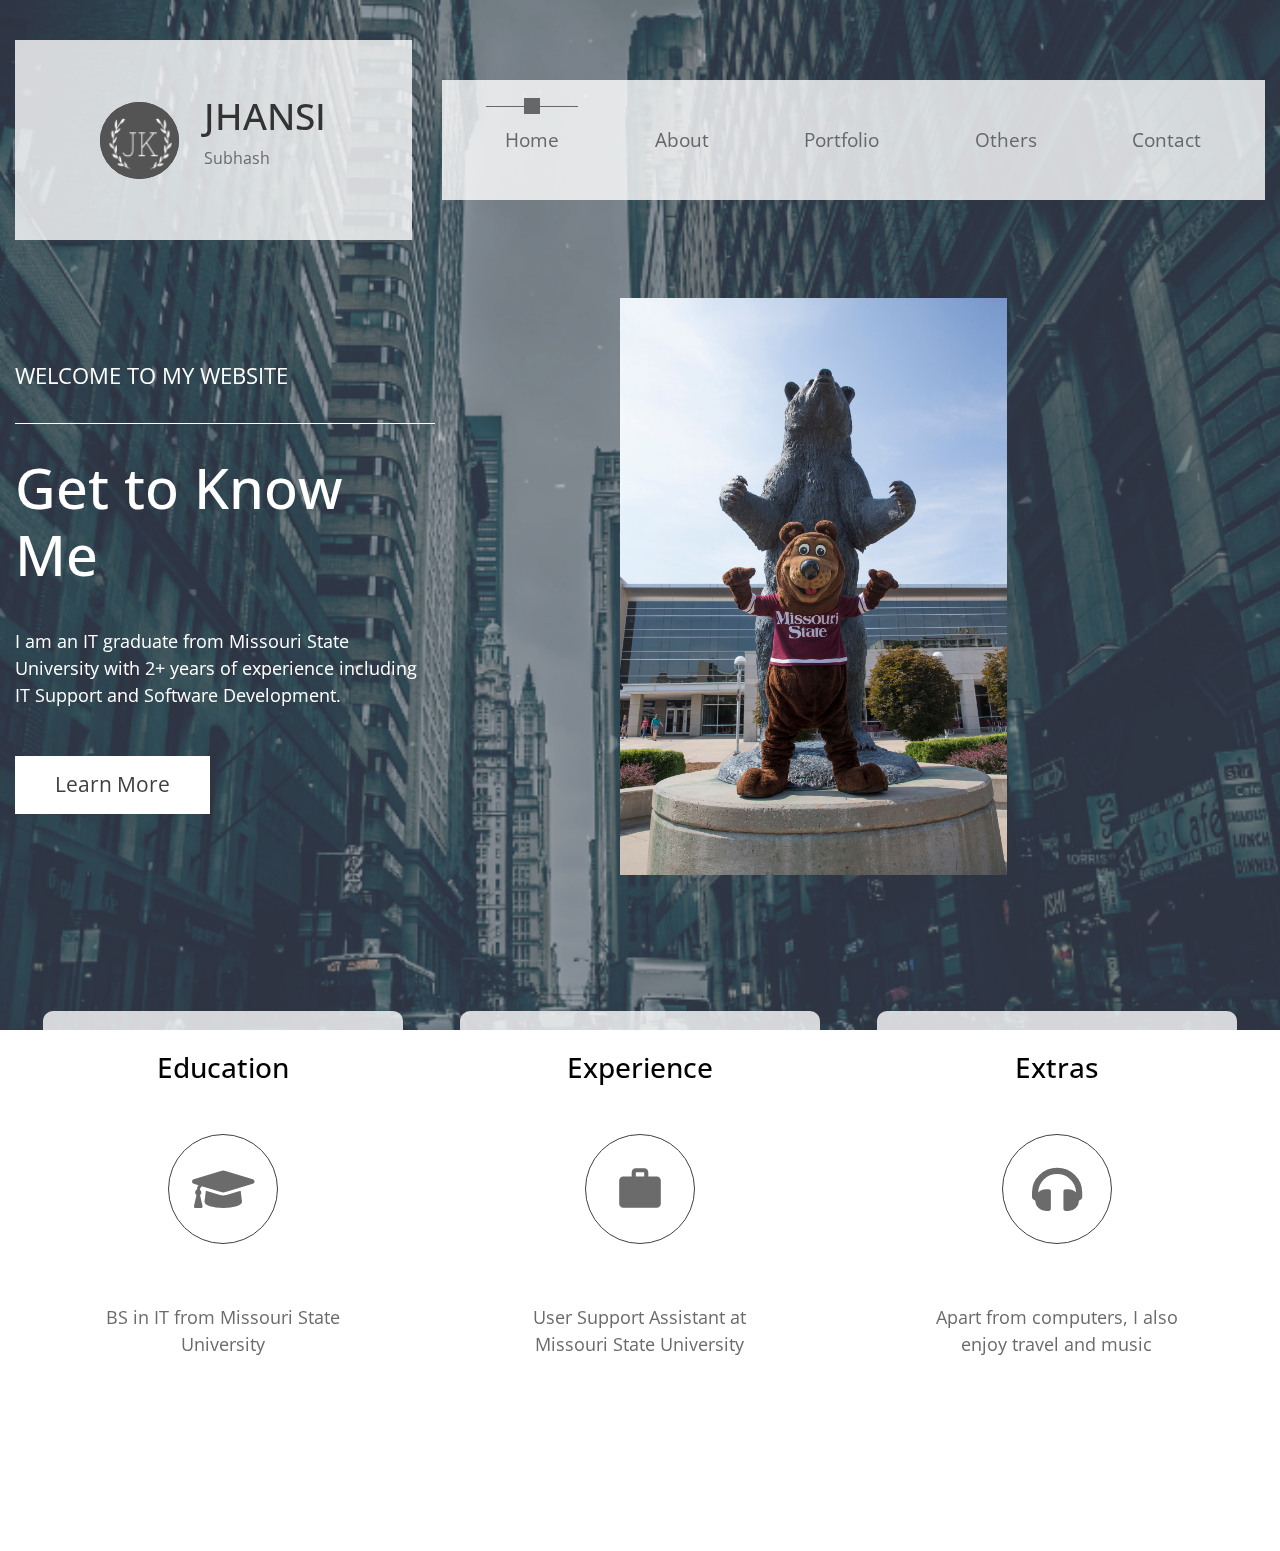
<file: index.html>
<!DOCTYPE html>
<html lang="en">
  <head>
    <meta charset="UTF-8" />
    <meta name="viewport" content="width=device-width, initial-scale=1.0" />
    <meta http-equiv="X-UA-Compatible" content="ie=edge" />
    <title>Jhansi - Home</title>

    <link rel="stylesheet" href="https://fonts.googleapis.com/css?family=Open+Sans:400,600" />
    <link rel="stylesheet" href="https://fonts.googleapis.com/icon?family=Material+Icons" />
    <link rel="stylesheet" href="css/all.min.css" />
    <link rel="stylesheet" href="css/bootstrap.min.css" />
    <link rel="stylesheet" href="css/index.css" />
    <link rel="stylesheet" href="css/home.css" />
  </head>
  <body>
    <div class="parallax-window" data-parallax="scroll" data-image-src="img/bg.png">
      <div class="container-fluid">
        <div class="row tm-brand-row">
          <div class="col-lg-4 col-11">
            <div class="tm-brand-container tm-bg-white-transparent">
              <img src="img/logo.png" style="border-radius:50%">
              <div class="tm-brand-texts">
                <h1 class="text-uppercase tm-brand-name">Jhansi</h1>
                <p class="small">Subhash</p>
              </div>
            </div>
          </div>
          <div class="col-lg-8 col-1">
            <div class="tm-nav">
              <nav class="navbar navbar-expand-lg navbar-light tm-bg-white-transparent tm-navbar">
                <button class="navbar-toggler" type="button"
                  data-toggle="collapse" data-target="#navbarNav"
                  aria-controls="navbarNav" aria-expanded="false" aria-label="Toggle navigation">
                  <span class="navbar-toggler-icon"></span>
                </button>
                <div class="collapse navbar-collapse" id="navbarNav">
                  <ul class="navbar-nav">
                    <li class="nav-item active">
                      <div class="tm-nav-link-highlight"></div>
                      <a class="nav-link" href="#">Home <span class="sr-only">(current)</span></a>
                    </li>
                    <li class="nav-item">
                      <div class="tm-nav-link-highlight"></div>
                      <a class="nav-link" href="about.html">About</a>
                    </li>
                    <li class="nav-item">
                      <div class="tm-nav-link-highlight"></div>
                      <a class="nav-link" href="portfolio.html">Portfolio</a>
                    </li>
                    <li class="nav-item">
                      <div class="tm-nav-link-highlight"></div>
                      <a class="nav-link" href="others.html">Others</a>
                    </li>
                    <li class="nav-item">
                      <div class="tm-nav-link-highlight"></div>
                      <a class="nav-link" href="contact.html">Contact</a>
                    </li>
                  </ul>
                </div>
              </nav>
            </div>
          </div>
        </div>

        <section class="row" id="tmHome">
          <div class="col-12 tm-home-container">
            <div class="text-white tm-home-left">
              <p class="text-uppercase tm-slogan">Welcome to my Website</p>
              <hr class="tm-home-hr" />
              <h2 class="tm-home-title">Get to Know Me</h2>
              <p class="tm-home-text">
                I am an IT graduate from Missouri State University with 2+ years of experience including IT Support and Software Development.  
              </p>
              <a href="#tmFeatures" class="btn btn-primary">Learn More</a>
            </div>
            <div class="tm-home-right">
              <img src="img/bear.jpg" alt="Missouri State Bear" width="60%" />
            </div>
          </div>
        </section>

        <div class="row" id="tmFeatures">
          <div class="col-lg-4">
            <div class="tm-bg-white-transparent tm-feature-box">
            <h3 class="tm-feature-name">Education</h3>
            
            <div class="tm-feature-icon-container">
                <i class='fas fa-graduation-cap' style='font-size:50px'></i>
            </div>

            <p class="text-center">BS in IT from Missouri State University</p>
            </div>
          </div>

          <div class="col-lg-4">
            <div class="tm-bg-white-transparent tm-feature-box">
                <h3 class="tm-feature-name">Experience</h3>

                <div class="tm-feature-icon-container">
                    
                    <i class="material-icons" style="font-size:50px">work</i>

                </div>
                <p class="text-center">User Support Assistant at Missouri State University</p>
            </div>
          </div>

          <div class="col-lg-4">
            <div class="tm-bg-white-transparent tm-feature-box">
                <h3 class="tm-feature-name">Extras</h3>

                <div class="tm-feature-icon-container">
                    <i class="fas fa-3x fa-headphones" style="font-size:50px"></i>
                </div>
                <p class="text-center">Apart from computers, I also enjoy travel and music</p>
            </div>
          </div>
        </div>
      </div>
    </div>

    <script src="js/jquery.min.js"></script>
    <script src="js/parallax.min.js"></script>
    <script src="js/bootstrap.min.js"></script>
  </body>
</html>
</file>
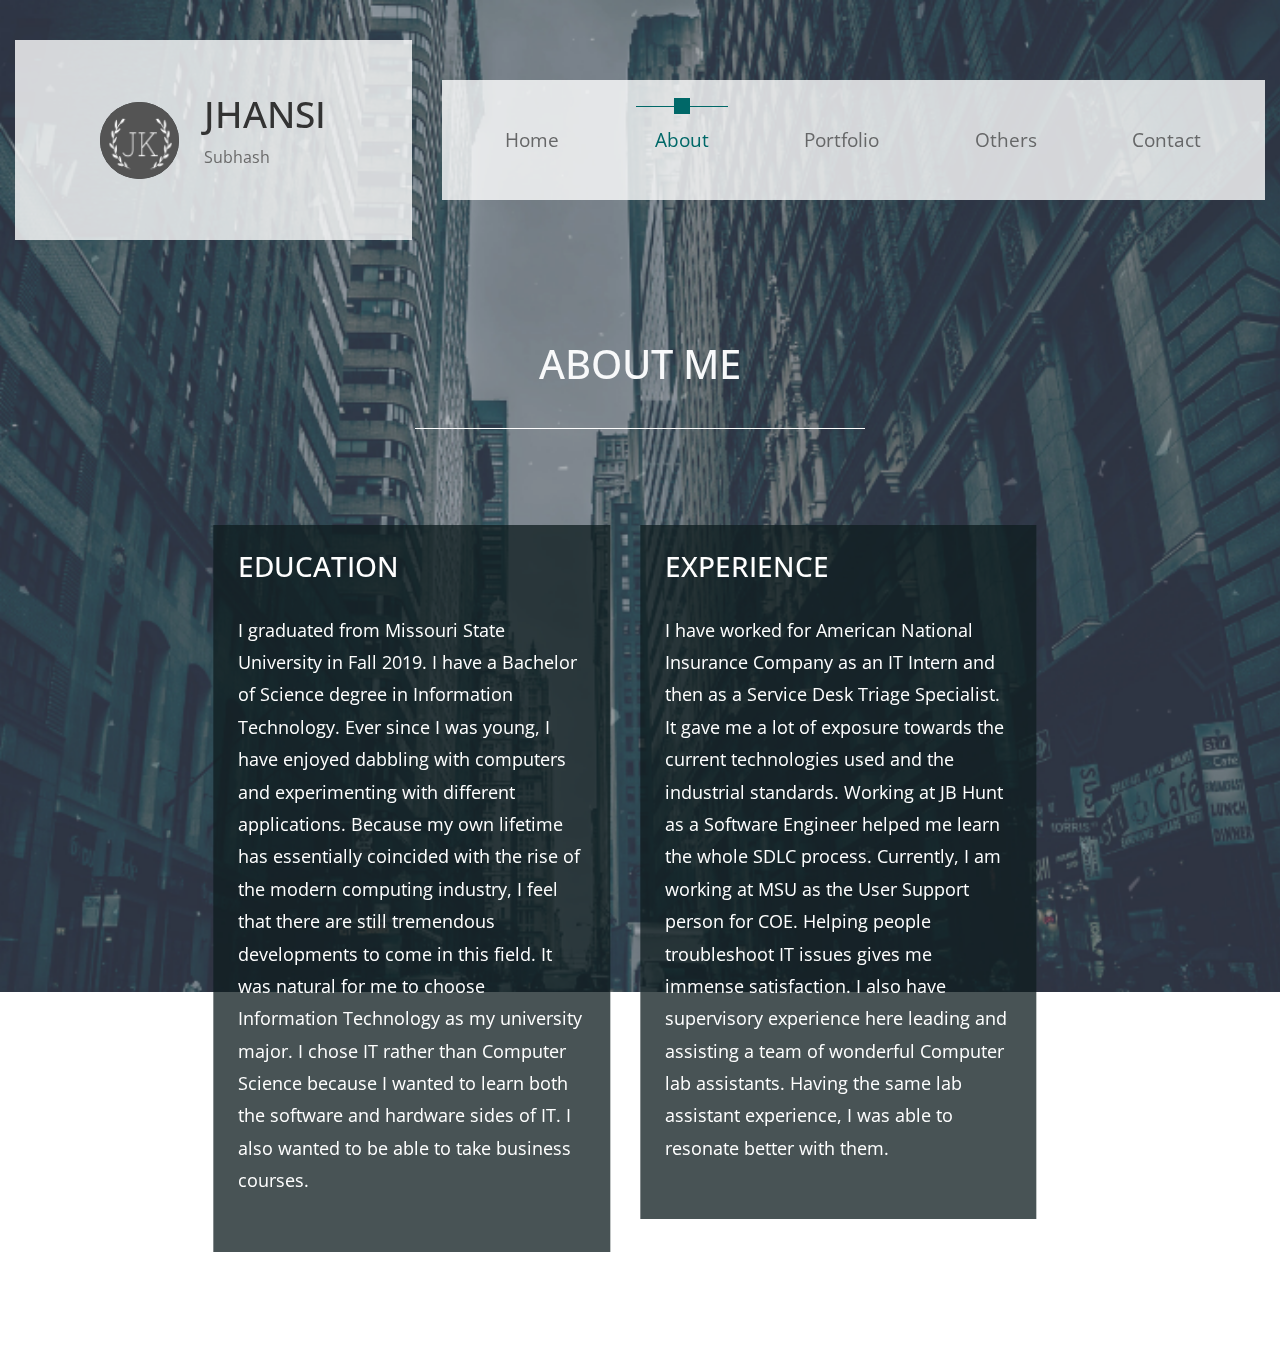
<file: about.html>
<!DOCTYPE html>
<html lang="en">
  <head>
    <meta charset="UTF-8" />
    <meta name="viewport" content="width=device-width, initial-scale=1.0" />
    <meta http-equiv="X-UA-Compatible" content="ie=edge" />
    <title>Jhansi - About</title>

    <link rel="stylesheet" href="https://fonts.googleapis.com/css?family=Open+Sans:400,600" />
    <link rel="stylesheet" href="css/all.min.css" />
    <link rel="stylesheet" href="css/bootstrap.min.css" />
    <link rel="stylesheet" href="css/index.css" />
    <link rel="stylesheet" href="css/about.css" />  
    <link rel="stylesheet" href="css/extras.css" />
</head>
  <body id="aboutPage">
    <div class="parallax-window" data-parallax="scroll" data-image-src="img/bg.png">
      <div class="container-fluid">
        <div class="row tm-brand-row">
          <div class="col-lg-4 col-11">
            <div class="tm-brand-container tm-bg-white-transparent">
              <img src="img/logo.png" style="border-radius:50%">
              <div class="tm-brand-texts">
                <h1 class="text-uppercase tm-brand-name">Jhansi</h1>
                <p class="small">Subhash</p>
              </div>
            </div>
          </div>
          <div class="col-lg-8 col-1">
            <div class="tm-nav">
              <nav class="navbar navbar-expand-lg navbar-light tm-bg-white-transparent tm-navbar">
                <button
                  class="navbar-toggler"
                  type="button"
                  data-toggle="collapse"
                  data-target="#navbarNav"
                  aria-controls="navbarNav"
                  aria-expanded="false"
                  aria-label="Toggle navigation">
                  <span class="navbar-toggler-icon"></span>
                </button>
                <div class="collapse navbar-collapse" id="navbarNav">
                  <ul class="navbar-nav">
                    <li class="nav-item">
                      <div class="tm-nav-link-highlight"></div>
                      <a class="nav-link" href="index.html"
                        >Home</a
                      >
                    </li>
                    <li class="nav-item green-highlight active">
                      <div class="tm-nav-link-highlight"></div>
                      <a class="nav-link" href="#">About <span class="sr-only">(current)</span></a>
                    </li>
                    <li class="nav-item">
                      <div class="tm-nav-link-highlight"></div>
                      <a class="nav-link" href="portfolio.html">Portfolio</a>
                    </li>
                    <li class="nav-item">
                      <div class="tm-nav-link-highlight"></div>
                      <a class="nav-link" href="others.html">Others</a>
                    </li>
                    <li class="nav-item">
                      <div class="tm-nav-link-highlight"></div>
                      <a class="nav-link" href="contact.html">Contact</a>
                    </li>
                  </ul>
                </div>
              </nav>
            </div>
          </div>
        </div>

        <section class="row" id="tmAbout">
          <header class="col-12 tm-about-header">
            <h2 class="text-uppercase text-center text-light tm-about-page-title">About Me</h2>
            <hr class="tm-about-title-hr">
          </header>
          <div class="col-lg-4">
            <div class="tm-bg-black-transparent tm-about-box">          
              <h3 class="tm-about-name">Education</h3>
              <p class="tm-about-description">
                I graduated from Missouri State University in Fall 2019. I have a Bachelor of Science degree in Information Technology. Ever since I was young, I have enjoyed dabbling with computers and experimenting with different applications. Because my own lifetime has essentially coincided with the rise of the modern computing industry, I feel that there are still tremendous developments to come in this field. It was natural for me to choose Information Technology as my university major. I chose IT rather than Computer Science because I wanted to learn both the software and hardware sides of IT. I also wanted to be able to take business courses.
              </p>
            </div>
          </div>

          <div class="col-lg-4">
            <div class="tm-bg-black-transparent tm-about-box">
              <h3 class="tm-about-name">Experience</h3>
              <p class="tm-about-description">
                I have worked for American National Insurance Company as an IT Intern and then as a Service Desk Triage Specialist. It gave me a lot of exposure towards the current technologies used and the industrial standards. Working at JB Hunt as a Software Engineer helped me learn the whole SDLC process. Currently, I am working at MSU as the User Support person for COE. Helping people troubleshoot IT issues gives me immense satisfaction. I also have supervisory experience here leading and assisting a team of wonderful Computer lab assistants. Having the same lab assistant experience, I was able to resonate better with them.
              </p>
            </div>
          </div>
        </section>
        
      </div>
    </div>

    <script src="js/jquery.min.js"></script>
    <script src="js/parallax.min.js"></script>
    <script src="js/bootstrap.min.js"></script>
  </body>
</html>
</file>
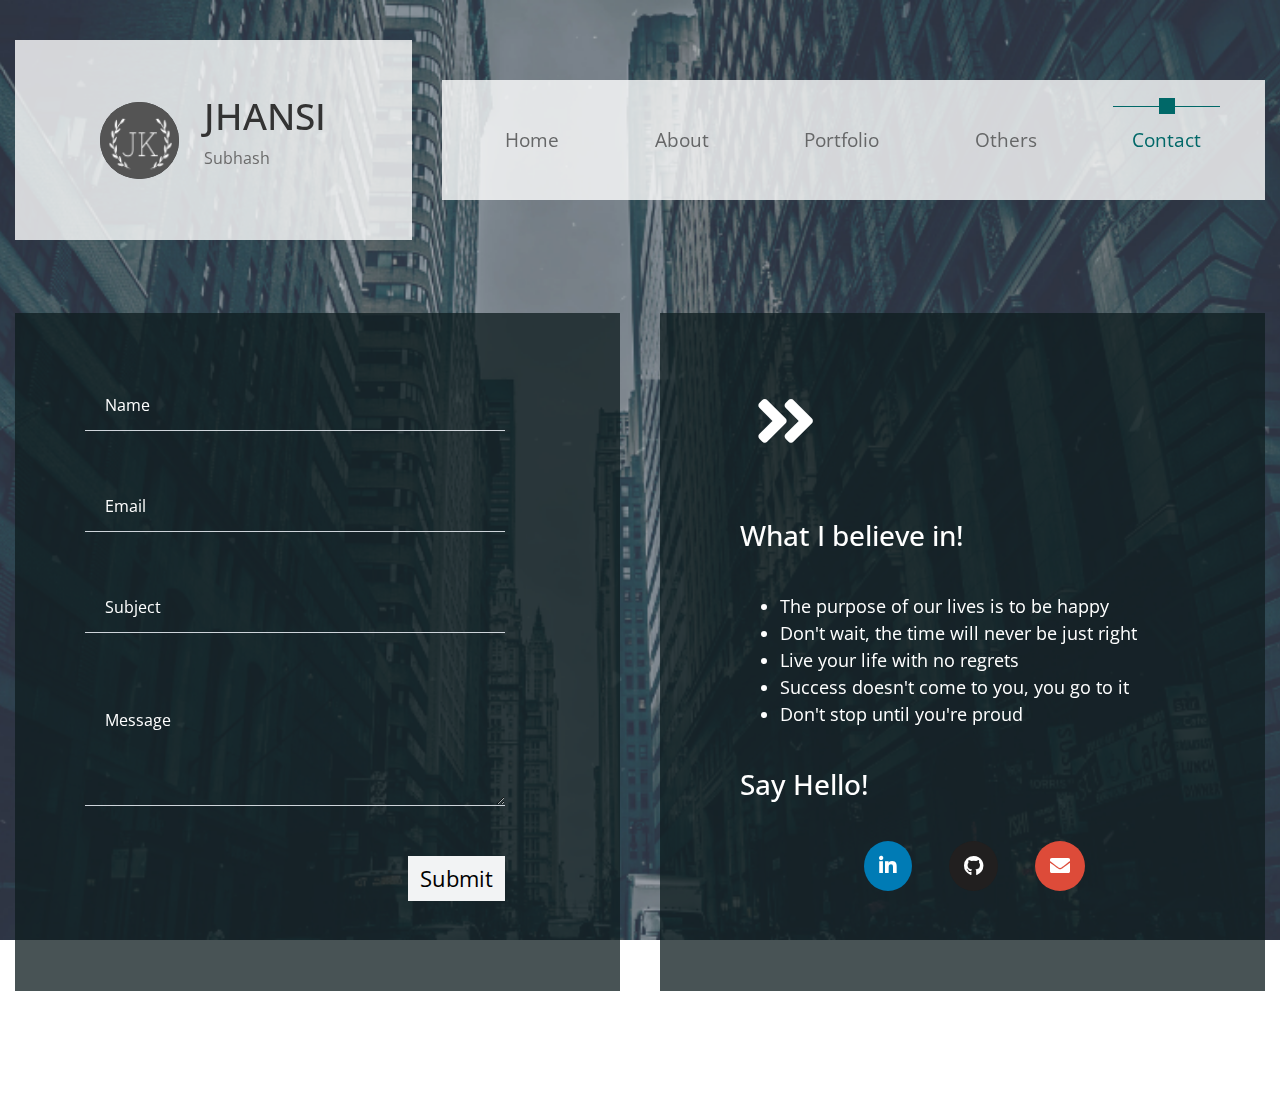
<file: contact.html>
<!DOCTYPE html>
<html lang="en">
  <head>
    <meta charset="UTF-8" />
    <meta name="viewport" content="width=device-width, initial-scale=1.0" />
    <meta http-equiv="X-UA-Compatible" content="ie=edge" />
    <title>Jhansi - Contact</title>

    <link rel="stylesheet" href="https://fonts.googleapis.com/css?family=Open+Sans:400,600" />
    <link rel="stylesheet" href="https://fonts.googleapis.com/icon?family=Material+Icons">
    <link rel="stylesheet" href="css/all.min.css" />
    <link rel="stylesheet" href="css/bootstrap.min.css" />
    <link rel="stylesheet" type="text/css" href="slick/slick.css"/>    
    <link rel="stylesheet" type="text/css" href="slick/slick-theme.css"/>
    <link rel="stylesheet" href="css/index.css" />
    <link rel="stylesheet" href="css/contact.css" />
    <script src="js/contactform.js">function submitToAPI(e){
      e.preventDefault();
      var URL = "https://p2q1aaecrl.execute-api.us-west-2.amazonaws.com/prod/email";
    }
    </script>
  </head>

  <body id="servicesPage">
    <div class="parallax-window" data-parallax="scroll" data-image-src="img/bg.png">
      <div class="container-fluid">
        <div class="row tm-brand-row">
          <div class="col-lg-4 col-11">
            <div class="tm-brand-container tm-bg-white-transparent">
              <img src="img/logo.png" style="border-radius:50%">
              <div class="tm-brand-texts">
                <h1 class="text-uppercase tm-brand-name">Jhansi</h1>
                <p class="small">Subhash</p>
              </div>
            </div>
          </div>
          <div class="col-lg-8 col-1">
            <div class="tm-nav">
              <nav class="navbar navbar-expand-lg navbar-light tm-bg-white-transparent tm-navbar">
                <button
                  class="navbar-toggler"
                  type="button"
                  data-toggle="collapse"
                  data-target="#navbarNav"
                  aria-controls="navbarNav"
                  aria-expanded="false"
                  aria-label="Toggle navigation">
                  <span class="navbar-toggler-icon"></span>
                </button>
                <div class="collapse navbar-collapse" id="navbarNav">
                  <ul class="navbar-nav">
                    <li class="nav-item">
                      <div class="tm-nav-link-highlight"></div>
                      <a class="nav-link" href="index.html">Home</a>
                    </li>
                    <li class="nav-item">
                      <div class="tm-nav-link-highlight"></div>
                      <a class="nav-link" href="about.html">About</a>
                    </li>
                    <li class="nav-item">
                      <div class="tm-nav-link-highlight"></div>
                      <a class="nav-link" href="portfolio.html">Portfolio</a>
                    </li>
                    <li class="nav-item">
                      <div class="tm-nav-link-highlight"></div>
                      <a class="nav-link" href="others.html">Others</a>
                    </li>
                    <li class="nav-item green-highlight active">
                      <div class="tm-nav-link-highlight"></div>
                      <a class="nav-link" href="#">Contact <span class="sr-only">(current)</span></a>
                    </li>
                  </ul>
                </div>
              </nav>
            </div>
          </div>
        </div>
       
        <section class="row tm-contact-row">
            <div class="col-lg-6 tm-contact-col-left">
              <form id="contactform" method="POST" class="tm-bg-black-transparent tm-contact-form">
                  <div class="form-group">
                    <input type="text" id="name" name="name" class="form-control rounded-0 border-top-0 border-right-0 border-left-0" placeholder="Name">
                  </div>
                  <div class="form-group">
                    <input type="email" id="email" name="email" class="form-control rounded-0 border-top-0 border-right-0 border-left-0" placeholder="Email">
                  </div>
                  <div class="form-group">
                    <input type="text" id="subject" name="subject" class="form-control rounded-0 border-top-0 border-right-0 border-left-0" placeholder="Subject">
                  </div>
                  <div class="form-group">
                    <textarea rows="3" id="message" name="message" class="form-control rounded-0 border-top-0 border-right-0 border-left-0" placeholder="Message"></textarea>
                  </div>
                  <div class="text-right">
                    <button type="submit" id="form-submit" class="btn tm-btn-submit rounded-0" onclick="submitToAPI(event)">
                      Submit
                    </button>
                  </div>
                </form>
            </div>
            <div class="col-lg-6 tm-contact-col-right">
                <div class="tm-bg-black-transparent tm-contact-text">
                               
                    <i class="mx-auto mb-5  fas fa-angle-double-right" style="font-size:70px"></i>

                    <h3 class="tm-service-tab-title">What I believe in!</h3>
                    <ul  class="tm-service-tab-p"> 
                      <li> The purpose of our lives is to be happy </li>              
                      <li> Don't wait, the time will never be just right </li>
                      <li> Live your life with no regrets </li>
                      <li> Success doesn't come to you, you go to it </li>
                      <li> Don't stop until you're proud </li>
                    </ul>

                    
                    <h3 class="tm-service-tab-title">Say Hello!</h3>
                    <div class="social-links">
                      <!-- Linkedin -->
                      <a href="https://www.linkedin.com/in/jhansi-subhash/" target="_blank" class="btn-floating btn-lg btn-so" role="button">
                      <i class="fab fa-linkedin-in"></i>
                      </a>
                      <!--  Github -->
                      <a href="https://github.com/nik1598" target="_blank" class="btn-floating btn-lg btn-git" role="button">
                          <i class="fab fa-github"></i>
                      </a>
                      <!--Email-->
                      <a href="mailto: contact@jhansikesireddy.com" target="_blank" class="btn-floating btn-lg btn-email" role="button">
                          <i class="fas fa-envelope"></i>
                      </a>
                    </div>
                </div>
            </div>
        </section>
      </div>
    </div>

    <script src="js/jquery.min.js"></script>
    <script src="js/parallax.min.js"></script>
    <script src="js/bootstrap.min.js"></script>
    <script src="slick/slick.min.js"></script>
    <script>
        $(function(){
            $('.tabgroup > div').hide();
            $('.tabgroup > div:first-of-type').show();  
            $('.tabs a').click(function(e){
              e.preventDefault();
              var $this = $(this),
                  tabgroup = '#'+$this.parents('.tabs').data('tabgroup'),
                  others = $this.closest('li').siblings().children('a'),
                  target = $this.attr('href');
              others.removeClass('active');
              $this.addClass('active');
              $(tabgroup).children('div').hide();
              $(target).show();

              // Scroll to tab content (for mobile)
              if($(window).width() < 992) {
                  $('html, body').animate({
                      scrollTop: $("#first-tab-group").offset().top
                  }, 200);    
              }              
            })

            $('.tm-carousel').slick({
                dots: true,
                  infinite: false,
                  arrows: false,
                  speed: 300,
                  slidesToShow: 3,
                  slidesToScroll: 2,
                  responsive: [
                    {
                      breakpoint: 1024,
                      settings: {
                          arrows: false,
                        slidesToShow: 2,
                        slidesToScroll: 1,
                        infinite: true,
                        dots: true
                      }
                    },
                    {
                      breakpoint: 600,
                      settings: {
                          arrows: false,
                        slidesToShow: 1,
                        slidesToScroll: 1
                      }
                    },
                    {
                      breakpoint: 480,
                      settings: {
                          arrows: false,
                        slidesToShow: 1,
                        slidesToScroll: 1
                      }
                    }
                  ]
            });  
        });
    </script>
  </body>
</html>
</file>
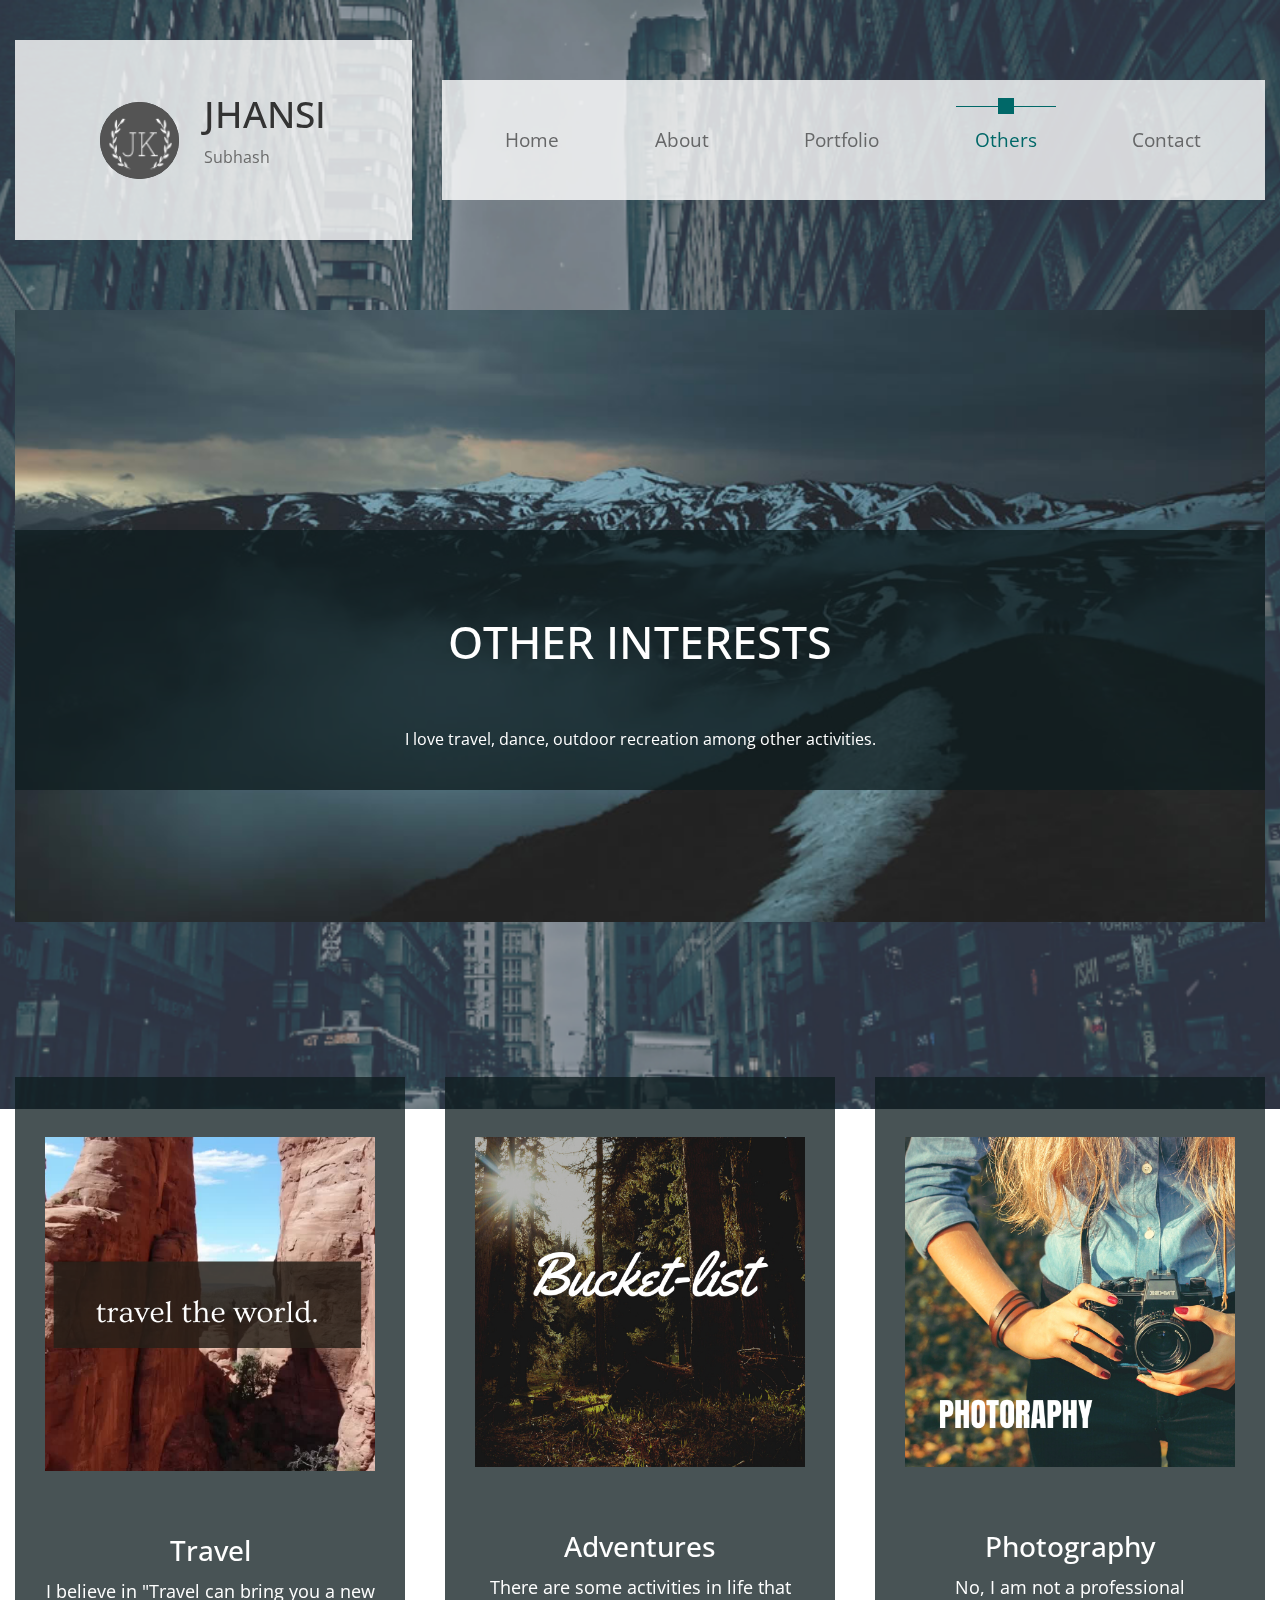
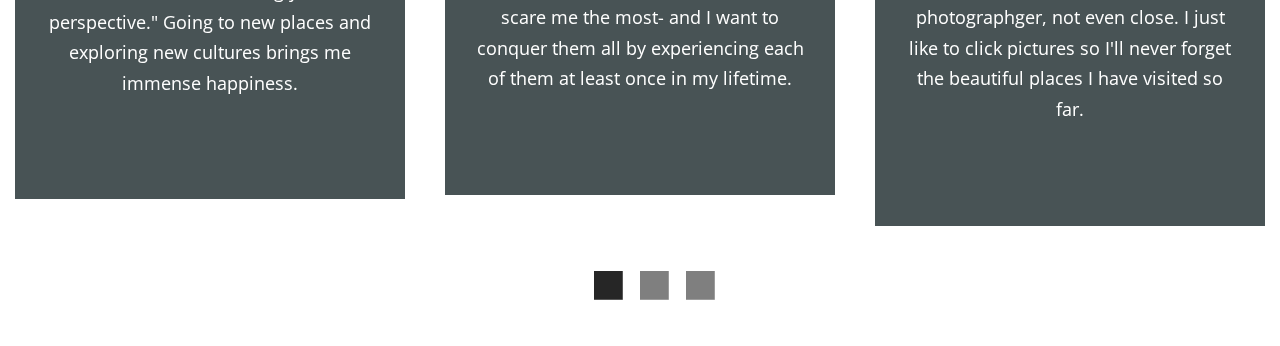
<file: others.html>
<!DOCTYPE html>
<html lang="en">
  <head>
    <meta charset="UTF-8" />
    <meta name="viewport" content="width=device-width, initial-scale=1.0" />
    <meta http-equiv="X-UA-Compatible" content="ie=edge" />
    <title>Jhansi - Others</title>

    <link rel="stylesheet" href="https://fonts.googleapis.com/css?family=Open+Sans:400,600" />
    <link rel="stylesheet" href="css/all.min.css" />
    <link rel="stylesheet" href="css/bootstrap.min.css" />
    <link rel="stylesheet" type="text/css" href="slick/slick.css"/>    
    <link rel="stylesheet" type="text/css" href="slick/slick-theme.css"/>
    <link rel="stylesheet" href="css/index.css" />
    <link rel="stylesheet" href="css/others.css" />
    <link rel="stylesheet" href="css/portfolio.css" />
    <link rel="stylesheet" href="css/extras.css" />
  </head>

  <body id="servicesPage">
    <div class="parallax-window" data-parallax="scroll" data-image-src="img/bg.png">
      <div class="container-fluid">
        <div class="row tm-brand-row">
          <div class="col-lg-4 col-11">
            <div class="tm-brand-container tm-bg-white-transparent">
              <img src="img/logo.png" style="border-radius:50%">
              <div class="tm-brand-texts">
                <h1 class="text-uppercase tm-brand-name">Jhansi</h1>
                <p class="small">Subhash</p>
              </div>
            </div>
          </div>
          <div class="col-lg-8 col-1">
            <div class="tm-nav">
              <nav class="navbar navbar-expand-lg navbar-light tm-bg-white-transparent tm-navbar">
                <button
                  class="navbar-toggler"
                  type="button"
                  data-toggle="collapse"
                  data-target="#navbarNav"
                  aria-controls="navbarNav"
                  aria-expanded="false"
                  aria-label="Toggle navigation">
                  <span class="navbar-toggler-icon"></span>
                </button>
                <div class="collapse navbar-collapse" id="navbarNav">
                  <ul class="navbar-nav">
                    <li class="nav-item">
                      <div class="tm-nav-link-highlight"></div>
                      <a class="nav-link" href="index.html"
                        >Home</a
                      >
                    </li>
                    <li class="nav-item">
                      <div class="tm-nav-link-highlight"></div>
                      <a class="nav-link" href="about.html">About</a>
                    </li>
                    <li class="nav-item">
                      <div class="tm-nav-link-highlight"></div>
                      <a class="nav-link" href="portfolio.html">Portfolio</a>
                    </li>
                    <li class="nav-item green-highlight active">
                      <div class="tm-nav-link-highlight"></div>
                      <a class="nav-link" href="#">Others <span class="sr-only">(current)</span></a>
                    </li>
                    <li class="nav-item">
                      <div class="tm-nav-link-highlight"></div>
                      <a class="nav-link" href="contact.html">Contact</a>
                    </li>
                  </ul>
                </div>
              </nav>
            </div>
          </div>
        </div>

        <section class="row" id="tmServices">
          <div class="col-12">
            <div class="parallax-window tm-services-parallax-header tm-testimonials-parallax-header"
                 data-parallax="scroll"
                 data-z-index="101"
                 data-image-src="img/ice-mountain.jpg">

                 <div class="tm-bg-black-transparent text-center tm-services-header tm-testimonials-header">
                    <h2 class="text-uppercase tm-services-page-title tm-testimonials-page-title">Other Interests</h2>
                    <p class="tm-services-description mb-0 small">
                        I love travel, dance, outdoor recreation among other activities.   
                    </p>
                </div>
            </div>
          </div>   
        </section>

        <section class="row tm-testimonials-section">
            <div class="col-12 tm-carousel">              
                <div class="tm-bg-black-transparent tm-testimonial-box text-center">                    
                  <div class="tm-person-img-container">
                    <img src="img/travel.png" alt="Image" class="img-fluid mx-auto"/>
                  </div>              
                  <h3 class="tm-about-name tm-uppercase">Travel</h3>
                  <p class="tm-about-description">
                    I believe in "Travel can bring you a new perspective." Going to new places and exploring new
                    cultures brings me immense happiness.
                  </p>
                </div>

                <div class="tm-bg-black-transparent tm-testimonial-box text-center">
                  <div class="tm-person-img-container">
                    <img src="img/bucket-list.png" alt="Image" class="img-fluid mx-auto"/>
                  </div>              
                  <h3 class="tm-about-name tm-uppercase">Adventures</h3>
                  <p class="tm-about-description">
                      There are some activities in life that scare me the most- and I want to conquer them all by 
                      experiencing each of them at least once in my lifetime.
                  </p>
                </div>

                <div class="tm-bg-black-transparent tm-testimonial-box text-center">
                  <div class="tm-person-img-container">
                    <img src="img/photography.png" alt="Image" class="img-fluid mx-auto"/>
                  </div>              
                  <h3 class="tm-about-name tm-uppercase">Photography</h3>
                  <p class="tm-about-description">
                    No, I am not a professional photographger, not even close. I just like to click 
                    pictures so I'll never forget the beautiful places I have visited so far.
                  </p>
                </div>

                <div class="tm-bg-black-transparent tm-testimonial-box text-center">
                  <div class="tm-person-img-container">
                    <img src="img/dance.png" alt="Image" class="img-fluid mx-auto"/>
                  </div>              
                  <h3 class="tm-about-name tm-uppercase">Dance</h3>
                  <p class="tm-about-description">
                    Dancing rejuvenates me. The happiness I get everytime I dance is indescribable. Everytime I feel low, I dance. 
                    Everytime I feel happy, I dance.
                  </p>
                </div>    
                <div class="tm-bg-black-transparent tm-testimonial-box text-center">
                  <div class="tm-person-img-container">
                    <img src="img/cooking.png" alt="Image" class="img-fluid mx-auto"/>
                  </div>              
                  <h3 class="tm-about-name tm-uppercase">Cooking</h3>
                  <p class="tm-about-description">
                      Cooking is like therapy to me. Whenever I feel overwhelmed, I take a break and cook/bake something. 
                      I like trying all new and different cuisines too.

                  </p>
                </div>

                <div class="tm-bg-black-transparent tm-testimonial-box text-center">
                  <div class="tm-person-img-container">
                    <img src="img/outdoors.png" alt="Image" class="img-fluid mx-auto"/>
                  </div>              
                  <h3 class="tm-about-name tm-uppercase">Outdoorsy stuff</h3>
                  <p class="tm-about-description">
                    Sometimes all you need is to escape into woods(w/ friends), sitback and relax. 
                    Kayaking, Hiking are few of my other favorite outdoor activities.
                  </p>
                </div>          
          </div>
        </section>
      </div>
    </div>

    <script src="js/jquery.min.js"></script>
    <script src="js/parallax.min.js"></script>
    <script src="js/bootstrap.min.js"></script>
    <script src="slick/slick.min.js"></script>
    <script>
        $(function(){
            $('.tabgroup > div').hide();
            $('.tabgroup > div:first-of-type').show();  
            $('.tabs a').click(function(e){
              e.preventDefault();
              var $this = $(this),
                  tabgroup = '#'+$this.parents('.tabs').data('tabgroup'),
                  others = $this.closest('li').siblings().children('a'),
                  target = $this.attr('href');
              others.removeClass('active');
              $this.addClass('active');
              $(tabgroup).children('div').hide();
              $(target).show();

              // Scroll to tab content (for mobile)
              if($(window).width() < 992) {
                  $('html, body').animate({
                      scrollTop: $("#first-tab-group").offset().top
                  }, 200);    
              }              
            })

            $('.tm-carousel').slick({
                dots: true,
                  infinite: false,
                  arrows: false,
                  speed: 300,
                  slidesToShow: 3,
                  slidesToScroll: 2,
                  responsive: [
                    {
                      breakpoint: 1024,
                      settings: {
                          arrows: false,
                        slidesToShow: 2,
                        slidesToScroll: 1,
                        infinite: true,
                        dots: true
                      }
                    },
                    {
                      breakpoint: 600,
                      settings: {
                          arrows: false,
                        slidesToShow: 1,
                        slidesToScroll: 1
                      }
                    },
                    {
                      breakpoint: 480,
                      settings: {
                          arrows: false,
                        slidesToShow: 1,
                        slidesToScroll: 1
                      }
                    }
                  ]
            });  
        });
        
    </script>
  </body>
</html>
</file>
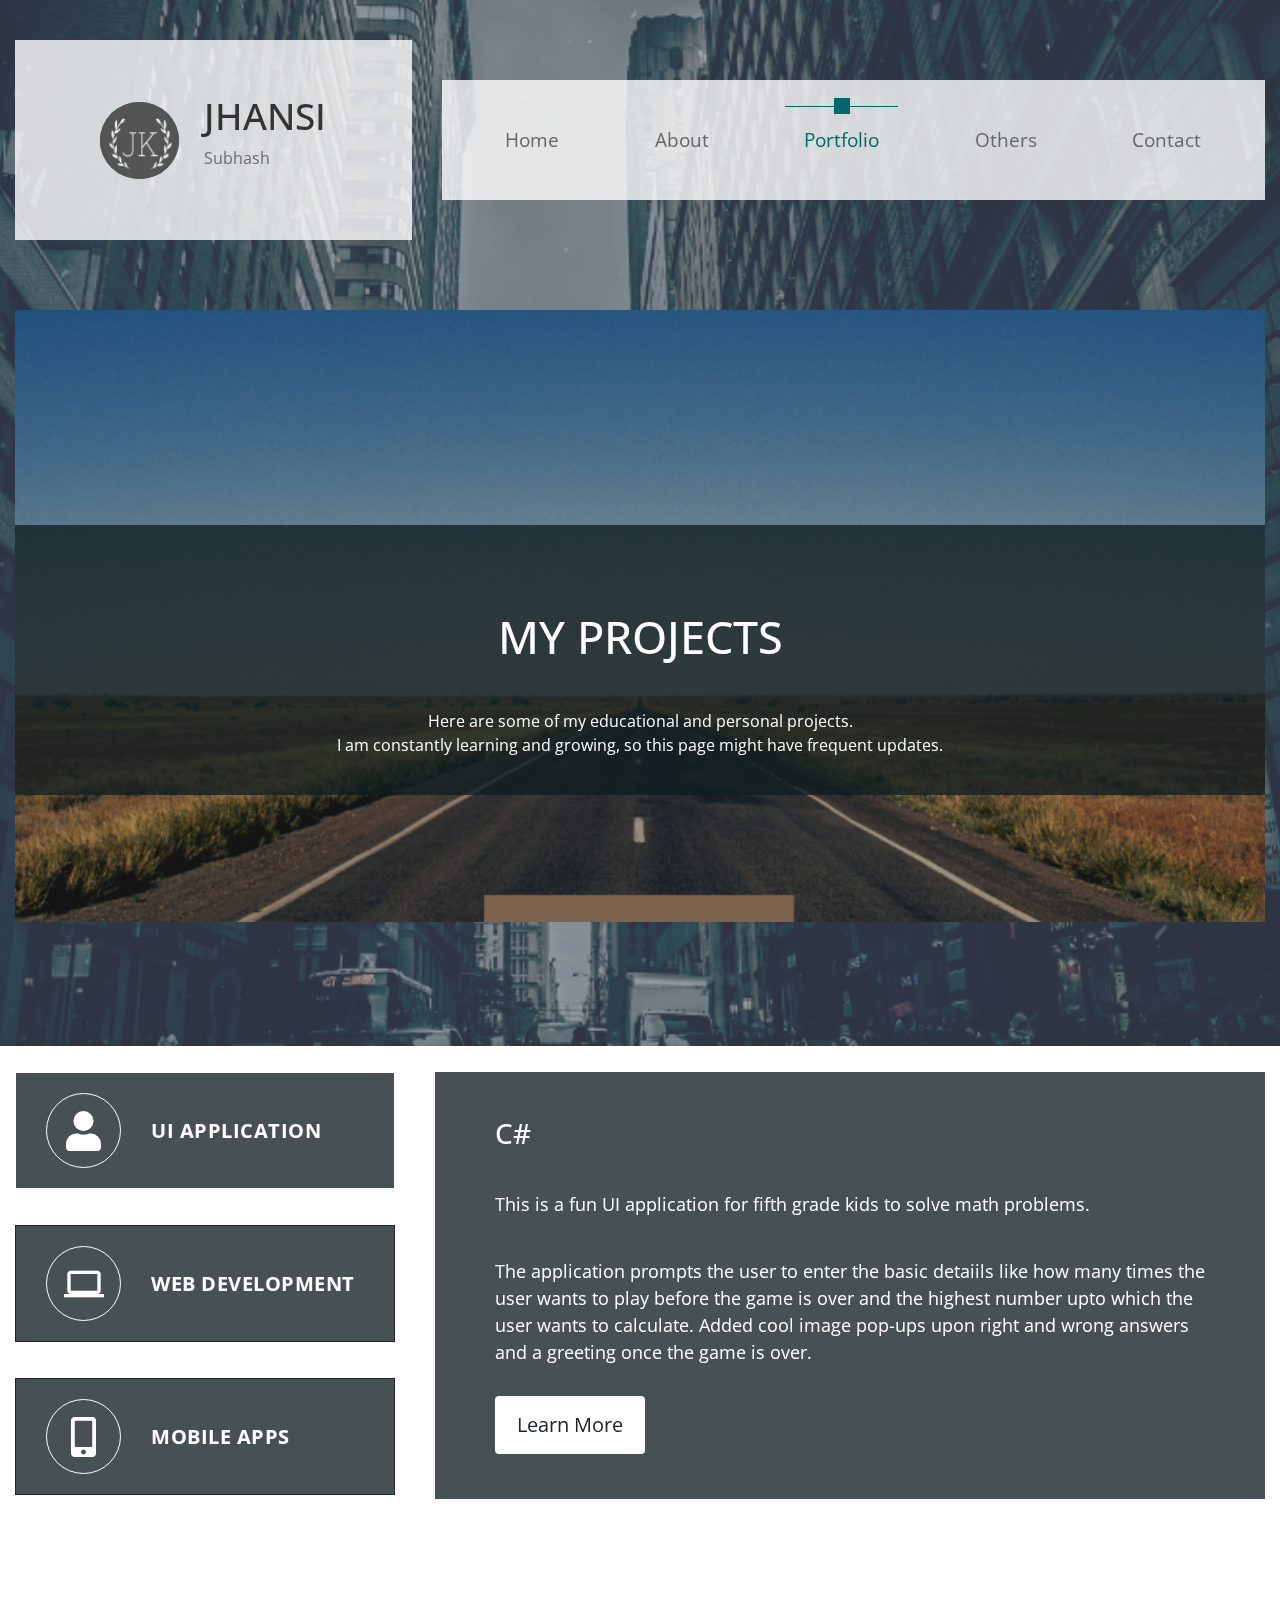
<file: portfolio.html>
<!DOCTYPE html>
<html lang="en">
  <head>
    <meta charset="UTF-8" />
    <meta name="viewport" content="width=device-width, initial-scale=1.0" />
    <meta http-equiv="X-UA-Compatible" content="ie=edge" />
    <title>Jhansi - Portfolio</title>

    <link rel="stylesheet" href="https://fonts.googleapis.com/css?family=Open+Sans:400,600" />
    <link href="https://fonts.googleapis.com/icon?family=Material+Icons" rel="stylesheet"/>
    <link rel="stylesheet" href="css/all.min.css" />
    <link rel="stylesheet" href="css/bootstrap.min.css" />
    <link rel="stylesheet" href="css/index.css" />
    <link rel="stylesheet" href="css/portfolio.css" />
  </head>

  <body id="servicesPage">
    <div class="parallax-window" data-parallax="scroll" data-image-src="img/bg.png">
      <div class="container-fluid">
        <div class="row tm-brand-row">
          <div class="col-lg-4 col-11">
            <div class="tm-brand-container tm-bg-white-transparent">
              <img src="img/logo.png" style="border-radius:50%">
              <div class="tm-brand-texts">
                <h1 class="text-uppercase tm-brand-name">Jhansi</h1>
                <p class="small">Subhash</p>
              </div>
            </div>
          </div>
          <div class="col-lg-8 col-1">
            <div class="tm-nav">
              <nav
                class="navbar navbar-expand-lg navbar-light tm-bg-white-transparent tm-navbar">
                <button
                  class="navbar-toggler"
                  type="button"
                  data-toggle="collapse"
                  data-target="#navbarNav"
                  aria-controls="navbarNav"
                  aria-expanded="false"
                  aria-label="Toggle navigation">
                  <span class="navbar-toggler-icon"></span>
                </button>
                <div class="collapse navbar-collapse" id="navbarNav">
                  <ul class="navbar-nav">
                    <li class="nav-item">
                      <div class="tm-nav-link-highlight"></div>
                      <a class="nav-link" href="index.html"
                        >Home</a
                      >
                    </li>
                    <li class="nav-item">
                      <div class="tm-nav-link-highlight"></div>
                      <a class="nav-link" href="about.html">About</a>
                    </li>
                    <li class="nav-item green-highlight active">
                      <div class="tm-nav-link-highlight"></div>
                      <a class="nav-link" href="#">Portfolio <span class="sr-only">(current)</span></a>
                    </li>
                    <li class="nav-item">
                      <div class="tm-nav-link-highlight"></div>
                      <a class="nav-link" href="others.html">Others</a>
                    </li>
                    <li class="nav-item">
                      <div class="tm-nav-link-highlight"></div>
                      <a class="nav-link" href="contact.html">Contact</a>
                    </li>
                  </ul>
                </div>
              </nav>
            </div>
          </div>
        </div>

        <section class="row" id="tmServices">
          <div class="col-12">
            <div class="parallax-window tm-services-parallax-header"
                 data-parallax="scroll"
                 data-z-index="101"
                 data-image-src="img/projects.png">

                 <div class="tm-bg-black-transparent text-center tm-services-header">
                    <h2 class="text-uppercase tm-services-page-title">My Projects</h2>
                    <p class="tm-services-description mb-0 small">
                        Here are some of my educational and personal projects. <br>
                        I am constantly learning and growing, so this page might have frequent updates. <br>
                    </p>
                </div>
            </div>
          </div>  

          <div class="col-12 tm-tabs-container">
              <div class="tm-tab-links">
                    <ul class="tabs clearfix" data-tabgroup="first-tab-group">
                        <li><a href="#tab1" class="active">
                            <div class="icon-wrap"><i class="fas fa-2x fa-user"></i></div>
                            UI Application                        
                        </a></li>
                        <li><a href="#tab2" class="">
                            <div class="icon-wrap"><i class=" fa-2x material-icons">computer</i></div>
                            Web Development        
                        </a></li>
                        <li><a href="#tab3" class="">
                            <div class="icon-wrap"><i class="fas fa-2x fa-mobile-alt"></i></div>
                            Mobile Apps             
                        </a></li>                      
                    </ul>
                </div>  
                <div class="tm-tab-contents">
                    <div id="first-tab-group" class="tabgroup">
                        <div id="tab1">                            
                            <div class="text-content">
                                <h3 class="tm-service-tab-title">C#</h3>
                                <p class="tm-service-tab-p">This is a fun UI application for fifth grade kids to solve math problems.
                                </p>                            
                                <p class="mb-0">
                                    The application prompts the user to enter the basic detaiils like how many times the user wants to play
                                    before the game is over and the highest number upto which the user wants to calculate. Added cool image
                                    pop-ups upon right and wrong answers and a greeting once the game is over. 
                                </p>
                                 
                                <div class="learn-more-button">
                                  <a href="https://github.com/nik1598/CIS366" class="btn btn-floating btn-lg btn-so">Learn More</a>
                                </div> 
                            </div>
                        </div>
                        <div id="tab2">
                            <div class="text-content">
                                <h3 class="tm-service-tab-title">HTML, CSS</h3>
                                <p class="tm-service-tab-p">These are front-end projects- one about myself and is my portfolio with fun animations.                   
                                </p>                            
                                <p class="mb-0">
                                    Developed a set of webpages that describe about myself using various HTML elements. Developed and included CSS files in the 
                                    projects to make them look presentable. Portfolio project is based primarily on Bootstrap4 and is hosted in AWS.   
                                </p>
                                <div class="learn-more-button">
                                  <a href="https://github.com/nik1598/CIS-370" class="btn btn-floating btn-lg btn-so">About Me Project</a>
                                </div> 
                                <div class="learn-more-button">
                                  <a href="https://github.com/nik1598/Portfolio" class="btn btn-floating btn-lg btn-so">Portfolio Website</a>
                                </div> 

                            </div>
                        </div>
                        <div id="tab3">
                            <div class="text-content">
                                <h3 class="tm-service-tab-title">Java, XML, SQLite</h3>
                                <p class="tm-service-tab-p">This is an Android Studio application to adopt pets.
                                </p>                            
                                <p class="mb-0">
                                    Developed a mobile application using Android Studio UI and XML for the front-end, Java for the back-end, and SQLite for
                                    database. User will be able to choose a pet available in the database and be able to look at their details. Database is 
                                    updated right away if they adopt a pet.
                                </p>
                                <div class="learn-more-button">
                                  <a href="https://github.com/nik1598/CIS-362" class="btn btn-floating btn-lg btn-so">Learn More</a>
                                </div> 
                            </div>
                        </div>

                    </div>
                </div>

            </div>     
        </section>

      </div>
    </div>

    <script src="js/jquery.min.js"></script>
    <script src="js/parallax.min.js"></script>
    <script src="js/bootstrap.min.js"></script>
    <script>
        $(function(){
            $('.tabgroup > div').hide();
            $('.tabgroup > div:first-of-type').show();  
            $('.tabs a').click(function(e){
              e.preventDefault();
              var $this = $(this),
                  tabgroup = '#'+$this.parents('.tabs').data('tabgroup'),
                  others = $this.closest('li').siblings().children('a'),
                  target = $this.attr('href');
              others.removeClass('active');
              $this.addClass('active');
              $(tabgroup).children('div').hide();
              $(target).show();

              // Scroll to tab content (for mobile)
              if($(window).width() < 992) {
                  $('html, body').animate({
                      scrollTop: $("#first-tab-group").offset().top
                  }, 200);    
              }              
            })  
        });
        
    </script>
  </body>
</html>
</file>
<file: css/index.css>
html {
  scroll-behavior: smooth;
}

body {
  font-family: "Open Sans", Arial, Helvetica, sans-serif;
  font-size: 18px;
  font-weight: 400;
  color: #6b6b6b;
  overflow-x: hidden;
}

a,
button {
  transition: all 0.3s ease;
}

a:hover {
  text-decoration: none;
}

.container-fluid {
  max-width: 1310px;
}

.small,
small {
  font-size: 90%;
}

.parallax-window {
  min-height: 1100px;
  background: transparent;
}

.tm-bg-white-transparent {
  background-color: rgba(255, 255, 255, 0.8);
}

.tm-brand-row {
  align-items: center;
  padding-top: 40px;
  padding-bottom: 28px;
}

.tm-brand-container {
  max-width: 400px;
  height: 200px;
  display: flex;
  align-items: center;
  justify-content: center;
}

.tm-brand-container > img {
  width: 79px;
  height: 77px;
  display: flex;
  align-items: center;
  justify-content: center;
  background-color: #333436;
  color: white;
  border-radius: 50%; 
  margin-right: 25px;
}

.tm-brand-name {
  font-size: 2.3rem;
  color: #333333;
}

/* Nav */
.tm-navbar {/*   padding: 19px 63px; */max-width: 840px;min-height: 120px;justify-content:;}

.tm-navbar .navbar-nav {
  width: 100%;
  display: flex;
  align-items: center;
  justify-content: space-around;
}


.navbar-expand-lg .navbar-nav .nav-link {
  padding: 19px;
}

.navbar-light .navbar-nav .nav-link,
.navbar-light .navbar-nav .active > .nav-link,
.navbar-light .navbar-nav .nav-link.active,
.navbar-light .navbar-nav .nav-link.show,
.navbar-light .navbar-nav .show > .nav-link {
  color: #666768;
}

.navbar-light .navbar-nav .nav-item.green-highlight.active > .nav-link, 
.navbar-light .navbar-nav .nav-item.green-highlight .nav-link.active, 
.navbar-light .navbar-nav .nav-item.green-highlight .nav-link.show, 
.navbar-light .navbar-nav .nav-item.green-highlight .show > .nav-link {
  color: #006868;
}

.nav-item {
  position: relative;  
}

.nav-link {
  font-size: 1.2rem;
}

.nav-item .tm-nav-link-highlight {
  visibility: hidden;
}

.nav-item:hover .tm-nav-link-highlight,
.nav-item.active .tm-nav-link-highlight {
  visibility: visible;
}

.nav-item .nav-link {
  border-top: 1px solid transparent;
}

.nav-item.active .nav-link,
.nav-item:hover .nav-link {
  border-top-color: #666768;
}

.tm-nav-link-highlight {
  width: 16px;
  height: 16px;
  background-color: #666768;
  position: absolute;
  top: -8px;
  left: calc(50% - 8px);
}

.nav-item.active.green-highlight .nav-link,
.nav-item.green-highlight:hover .nav-link {
  border-top-color: #006868;
}

.nav-item.active.green-highlight
.tm-nav-link-highlight {
  background-color: #006868;
}

/* Features section */
#tmFeatures {
  padding-top: 68px;
  padding-bottom: 60px;
  max-width: 1260px;
  margin-left: auto;
  margin-right: auto;
}

.tm-feature-box {
  max-width: 360px;
  min-height: 480px;
  border-radius: 10px;
  text-align: center;
  padding: 40px 50px;
  margin-left: auto;
  margin-right: auto;
}

.tm-feature-name {
  color: black;
  margin-bottom: 50px;
}

.tm-feature-icon-container {
  width: 110px;
  height: 110px;
  border: 1px solid #3E3F40;
  border-radius: 50%;  
  display: flex;
  align-items: center;
  justify-content: center; 
  margin-left: auto;
  margin-right: auto;
  margin-bottom: 60px;
}


/* Media Queries */
@media (max-width: 1149px) {
  .tm-call-to-action-text {
    width: calc(100% - 420px);
  }
}

@media (max-width: 1145px) {
  .tm-email-input {
    margin-right: 0;
    margin-bottom: 20px;
    width: 100%;
  }

  .tm-call-to-action-form {
    flex-direction: column;
  }
}

@media (max-width: 991px) {
  .tm-nav {
    position: relative;
  }

  #navbarNav {
        position: absolute;
    top: 80px;
    background-color: rgba(255, 255, 255, 0.9);
    z-index: 1001;
  }

 .tm-navbar {
   background-color: transparent;
   justify-content: flex-end;
 }

 .navbar-toggler {
   background-color: rgba(255,255,255,0.8);
 }

 .tm-home-left {
   margin-right: 50px;
 }

 .tm-feature-box {
   margin-bottom: 20px;
   max-width: 600px;   
 }

 .navbar-expand-lg .navbar-nav .nav-link {
   padding: 14px 19px;
 }

 .tm-about-box,
 .tm-app-feature-box {
   margin-left: auto;
   margin-right: auto;
   max-width: 600px;
 }

 .tm-tabs-container {
   flex-direction: column;
 }

 .tm-tab-links {
   margin-right: 0;
   margin-bottom: 40px;   
 }

 .tm-tab-links,
 .tm-tab-contents {
    margin-left: auto;
    margin-right: auto;
    max-width: 800px;
    width: 100%;
 }

 .tm-contact-col-left {
   margin-bottom: 40px;   
 }


  .tm-contact-form {
    margin-right: 0;
  }
  
 .tm-contact-text {
   margin-left: 0;
 }
 
}

@media (max-width: 849px) {
  .tm-call-to-action-col {
    flex-direction: column;
  }

  .tm-call-to-action-image {
    margin-right: 0;
    margin-bottom: 20px;
  }

  .tm-call-to-action-text {
    width: 100%;
    max-width: 600px;
  }
}

@media (max-width: 767px) {
  .tm-home-container {
    flex-direction: column;
  }

  .tm-home-left {
    margin-bottom: 50px;
    margin-right: 0;
  }
}

@media (max-width: 479px) {
  .tm-app-feature-box {
    flex-direction: column;
  }

  .tm-app-feature-icon {
    margin-right: 0;
    margin-bottom: 30px;
  }

  .slick-dots {
    width: 300px;
    left: 0;
    right: 0;
    margin-left: auto;
    margin-right: auto;
    bottom: -80px;        
  }

  .slick-dots li {
    margin: 8px;
  }

  .tm-contact-form {
    padding: 45px;
  }

  .tm-contact-text {
    padding: 60px;
  }
}
</file>
<file: css/home.css>
/* Home */
#tmHome {
  padding-top: 30px;
  padding-bottom: 68px;
}

.tm-home-left {
  max-width: 420px;
  width: 100%;
  margin-right: 185px;
}

.tm-home-container {
  display: flex;
  align-items: center;
  justify-content: center;
}

.tm-slogan {
  font-size: 1.4rem;
  margin-bottom: 30px;
}

.tm-home-hr {
  border-top-color: white;
  margin-bottom: 30px;
}

.tm-home-title {
  font-size: 3.5rem;
  margin-bottom: 40px;
}

.tm-home-text {
  margin-bottom: 47px;
}

.btn {
  border-radius: 0;
  padding: 13px 40px;
  font-size: 1.3rem;
}

.btn-primary {
  background-color: white;
  border: 0;  
  color: #3E3F40;
}

.btn-primary:hover,
.btn-primary:focus,
.btn-primary:active,
.btn-primary:not(:disabled):not(.disabled).active, 
.btn-primary:not(:disabled):not(.disabled):active, 
.show>.btn-primary.dropdown-toggle {
  background-color: #495057;
  outline: none;
  border: none;
}
</file>
<file: css/about.css>
#tmAbout {
  padding-bottom: 80px;
}

.tm-about-page-title {
  font-size: 2.5rem;
  margin-top: 72px;
  margin-bottom: 40px;
}

.tm-about-box {
  padding: 25px;
  max-width: 500px;
  margin-bottom: 30px;
  margin-left: auto;
  margin-right: auto;
  display: inline-block;
  transform: translate(50%, 0%); 
}

.tm-about-title-hr {
  border-top-color: white;
  max-width: 450px;
}

.tm-bg-black-transparent {
  background-color: rgba(15, 29, 32, 0.76);
  color: white;
}

.tm-about-header {
  padding-bottom: 80px;
}

.tm-about-number-container {
  width: 83px;
  height: 83px;
  font-size: 2.2rem;
  border: 1px solid white;
  display: flex;
  align-items: center;
  justify-content: center;
  margin-bottom: 20px;
}

.tm-about-name {
  margin-bottom: 30px;
  text-transform: uppercase;
}

.tm-about-description {
  margin-bottom: 30px;
  line-height: 1.8;
}

.tm-app-header {
  max-width: 644px;
  margin-left: auto;
  margin-right: auto;  
  margin-bottom: 60px;
}

#tmAppFeatures {
  padding-top: 80px;
  padding-bottom: 24px;
}

.tm-app-feature-header {
  font-size: 2.8rem;
}

.tm-app-feature-box {
  display: flex;
  align-items: center;
  padding: 50px 40px; 
  margin-bottom: 40px; 
}

.tm-app-feature-icon {
  margin-right: 30px;
  border-radius: 50%;
  border: 1px solid;
  width:  120px;
  height: 120px;
  display: flex;
  align-items: center;
  justify-content: center;
}

.tm-btn-app-feature {
  margin-bottom: 35px;
}

.tm-app-feature-description-box {
  color: #2C3030;
}

.tm-app-feature-title {
  font-size: 2rem;
}
</file>
<file: css/extras.css>
#tmCallToAction {
  padding-top: 60px;
  padding-bottom: 60px;
}

.tm-bg-white {
  background-color: white;
}

.tm-call-to-action-col {
  display: flex;
  align-items: center;
  max-width: 1230px;
  margin-left: auto;
  margin-right: auto;
  flex-direction:;
}

.tm-call-to-action-image {
  margin-right: 20px;
  width: 400px;
  height: auto;
}

.tm-call-to-action-text {
  padding: 50px 60px;
  min-height: 400px;
  width: calc(100% - 400px);
}

.tm-call-to-action-title {
  margin-bottom: 45px;
}

.tm-call-to-action-description {
  margin-bottom: 55px;
  font-size: 1.1rem;
  
}

p {
  line-height: 1.7;
}

.tm-call-to-action-form {
  display: flex;
}

.tm-email-input {
  padding: 15px;
  margin: 0;
  width: 355px;
  margin-right: 20px;
}

.btn-secondary {
  background-color: #0299CC;
  border: none;
  padding: 10px 50px;
}

.btn-secondary:hover {
  background-color: #0fb7f0;
}

.btn-tertiary {
  background-color: #006868;
  color: white;
  padding: 10px 60px;
}

.btn-tertiary:hover {
  background-color: #099f9f;
  color: white;
}

.tm-copyright-text {
  font-size: 1rem;
  padding-top: 50px;
  padding-bottom: 45px;
}

.tm-copyright-link {
  color: white;
}

.tm-copyright-link:hover {
  color: #0fb7f0;
}
</file>
<file: css/contact.css>
.tm-contact-form {
  height: 100%;
  padding: 67px 115px 67px 70px;  
  margin-right: 5px;
}

.tm-contact-text {
  padding: 58px 95px 100px 80px;  
  margin-left: 5px;
}

.tm-contact-col-left {  
  margin-bottom: 0;
}

.tm-bg-black-transparent {
  background-color: rgba(15, 29, 32, 0.76);
  color: white;
}

.tm-service-tab-title,
.tm-service-tab-p {
  margin-bottom: 40px;
}


.form-group {
  margin-bottom: 50px;
}

.form-control {
  background-color: transparent;
  color: white;
  padding: 25px 20px;
}

.form-control:focus {
  background-color: transparent;
  color: white;
}

.form-control::placeholder { /* Chrome, Firefox, Opera, Safari 10.1+ */
  color: white;
  opacity: 1; /* Firefox */
}

.form-control::placeholder { 
  position: bottom;
}


.form-control:-ms-input-placeholder { /* Internet Explorer 10-11 */
  color: white;
}

.form-control::-ms-input-placeholder { /* Microsoft Edge */
  color: white;
}

.tm-contact-row {
  padding-top: 45px;
  padding-bottom: 40px;
}
.social-links{
  position: relative;
  left: 25%;
}
.fab {
    padding: 15px;
    font-size: 1em;
    text-align: center;
    border-radius: 50%;
}
.fas {
    padding: 15px;
    font-size: 1em;
    text-align: center;
    border-radius: 50%;
}
.fab:hover {
    opacity: 0.2;
}
.fas:hover {
    opacity: 0.2;
}
.fa-linkedin-in {
    background: #007bb5;
    color: white;
}
.fa-stack-overflow {
    background:#EF8236;
    color: white;
}
.fa-github {
    background:#211F1F;
    color: white;
}
.fa-envelope {
    background: #DD4B39;
    color: white;
}

.btn {
  border: none;
  background-color: #F2F3F4;
  color: black;
  display: inline-block;
  font-size: 22px;
}

.btn:hover {
  opacity: 0.2;
}
</file>
<file: css/others.css>
/* Testimonials */
.tm-testimonials-section {
  padding-top: 45px;
  padding-bottom: 90px;  
  margin-left: -35px;
  margin-right: -35px;
}

.tm-testimonials-header {
  padding: 55px 15px 50px;
}

.tm-testimonials-page-title {
  padding-bottom: 0;
  margin-bottom: 20px;
}

.tm-testimonials-parallax-header {
  min-height: 400px;
  margin-bottom: 45px;
}

.tm-person-img-container {
  margin-bottom: 63px;
}

.tm-testimonial-box {
  padding: 60px 30px 85px;  
  margin-left: 20px;
  margin-right: 20px;
}

.tm-bg-black-transparent {
  background-color: rgba(15, 29, 32, 0.76);
  color: white;
}

.slick-dots {
  bottom: -88px;;
}

.slick-dots li,
.slick-dots li button {
  width: 30px;
  height: 30px;
}

.slick-dots li {  
  margin: 8px;
}

.slick-dots li button {
  font-family: "Font Awesome 5 Free";
  font-size: 1.6em;
  font-weight: 900;
}

.slick-dots li button:before {
  font-family: inherit;
  font-size: inherit;  
  content: "\f45c";
  opacity: 0.5;
}

.slick-dots li.slick-active button:before {
  opacity: 0.85;
}


#tmCallToAction.tm-testimonials-cta {
  padding-bottom: 185px;
}
</file>
<file: css/portfolio.css>
.tm-services-parallax-header {
  min-height: 700px;
  display: flex;
  align-items: center; 
  margin-top: 42px;
  margin-bottom: 22px;
}

.tm-services-header {
  position: relative;
  z-index: 102;
  width: 100%;
  padding: 85px 15px 37px 15px;
}

.tm-services-page-title {
  font-size: 2.8rem;  
  padding-bottom: 37px;
}

.tm-services-detail-box {
  padding: 80px 70px;
  margin-top: 22px;
  margin-bottom: 41px;
}

.tm-bg-black-transparent {
  background-color: rgba(15, 29, 32, 0.76);
  color: white;
}

#tmServices .tabs {
  list-style: none;
  padding: 0;
  margin: 0;
}

.tm-tabs-container {
  display: flex;
  padding-top: 40px;
  padding-bottom: 135px;
}

.tm-tab-links {
  margin-right: 40px;
  width: 380px;
}

.tm-tab-contents {
  width: calc(100% - 420px);

}

.learn-more-button{
  padding: 5px 5px;
  margin-top: 30px; 
  background-color: white;
  display: inline-block;
  border-radius: 4px;

}

#tmServices .tabs li {
  margin-bottom: 36px;
}

#tmServices .tabs li:last-child {
  margin-bottom: 0;
}

#tmServices .tabs a {
  display: flex;
  align-items: center;  
  text-align: left;
  text-decoration: none;
  text-transform: uppercase;
  letter-spacing: 0.5px;
  background-color: rgba(15, 29, 32, 0.77);
  border: 1px solid rgba(15, 29, 32, 0.77);
  color: white;
  font-size: 20px;
  font-weight: 700;
  padding: 20px 30px;
  transition: all 0.3s;  
}

#tmServices .tabs .icon-wrap {
  width: 75px;
  height: 75px;
  border: 1px solid white;
  border-radius: 50%;  
  display: flex;
  align-items: center;
  justify-content: center;
  margin-right: 30px;
}

#tmServices .tabs .active,
#tmServices .tabs a:hover {
    border-color: white;
    color: #fff!important;
}

#first-tab-group > div {
  background-color: rgba(15, 29, 32, 0.77);
  color: white;
  padding: 45px 60px;
  min-height: 423px;
}

.tm-service-tab-title,
.tm-service-tab-p {
  margin-bottom: 40px;
}

.learn-more-button {
  border: none;
  background-color: white;
  color: black;
  display: inline-block;
  font-size: 22px;
}


.learn-more-button:hover {
  opacity: 0.2;
}
</file>
